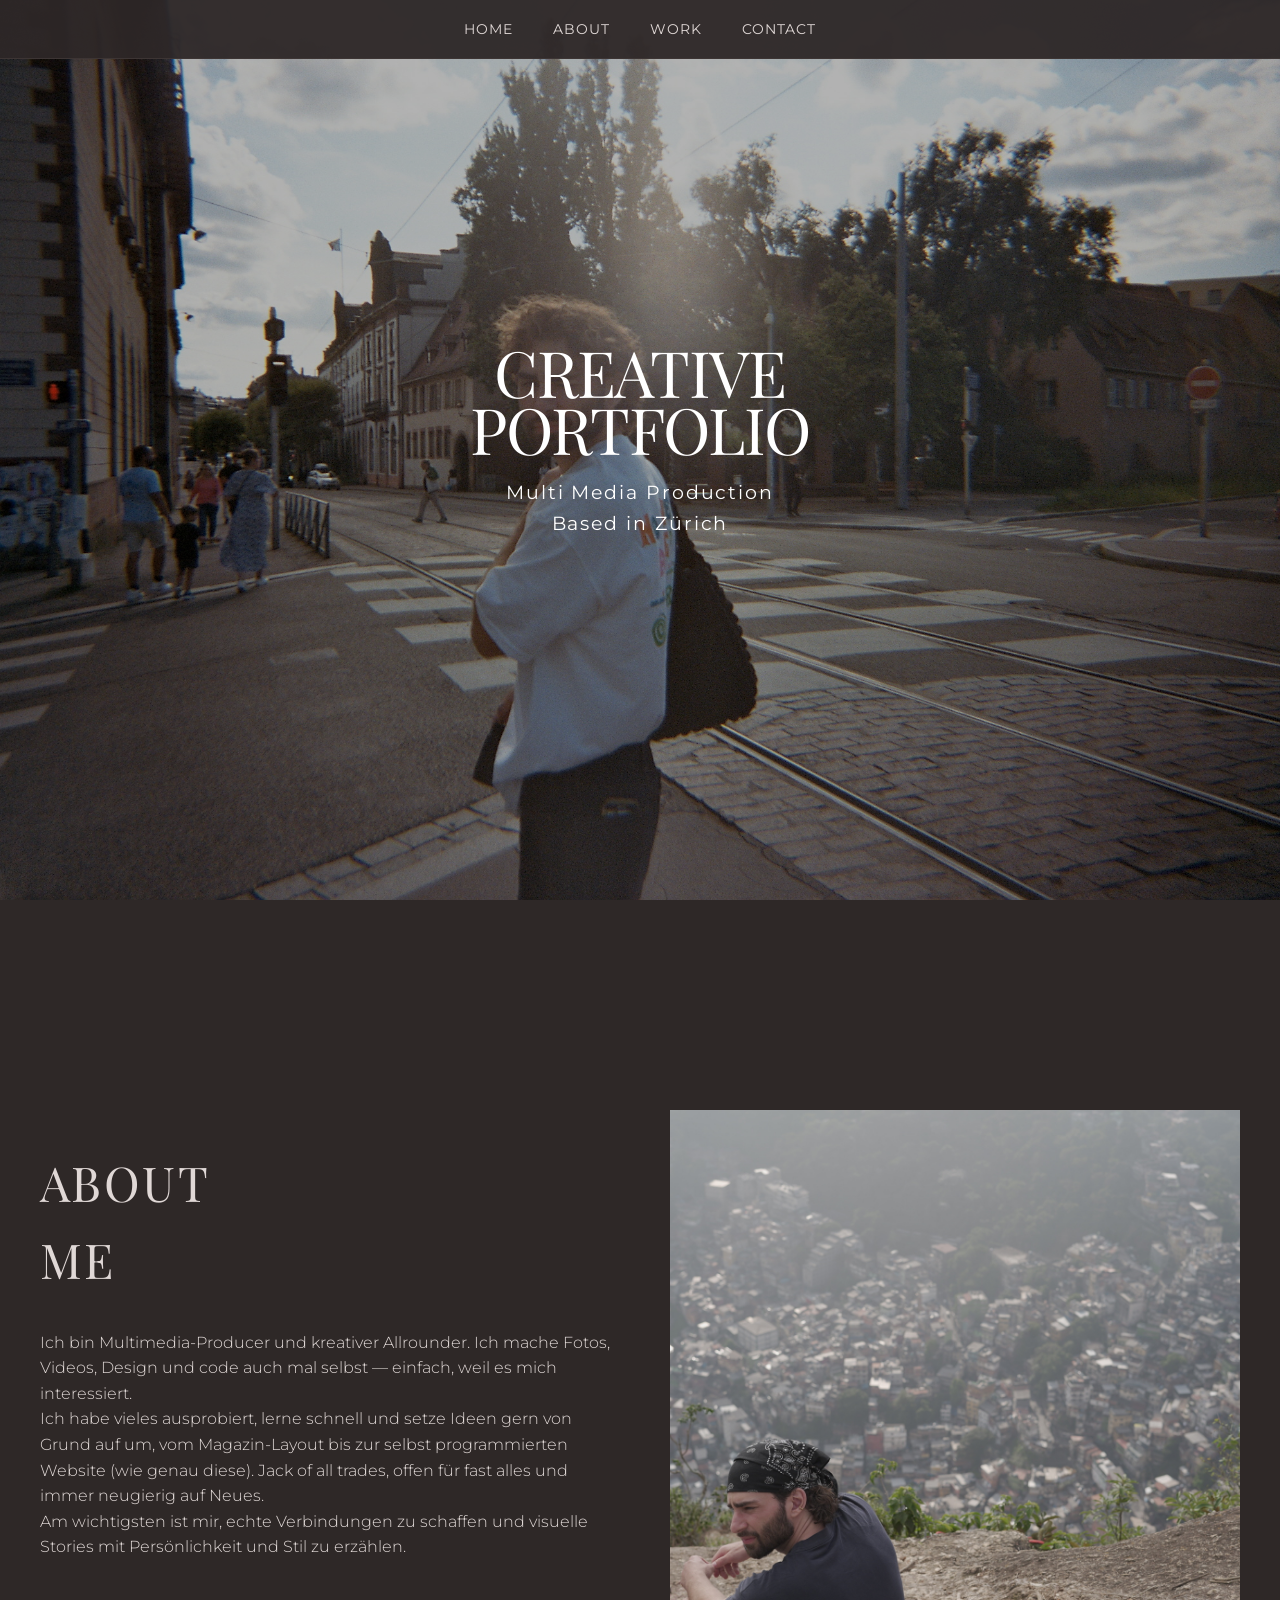
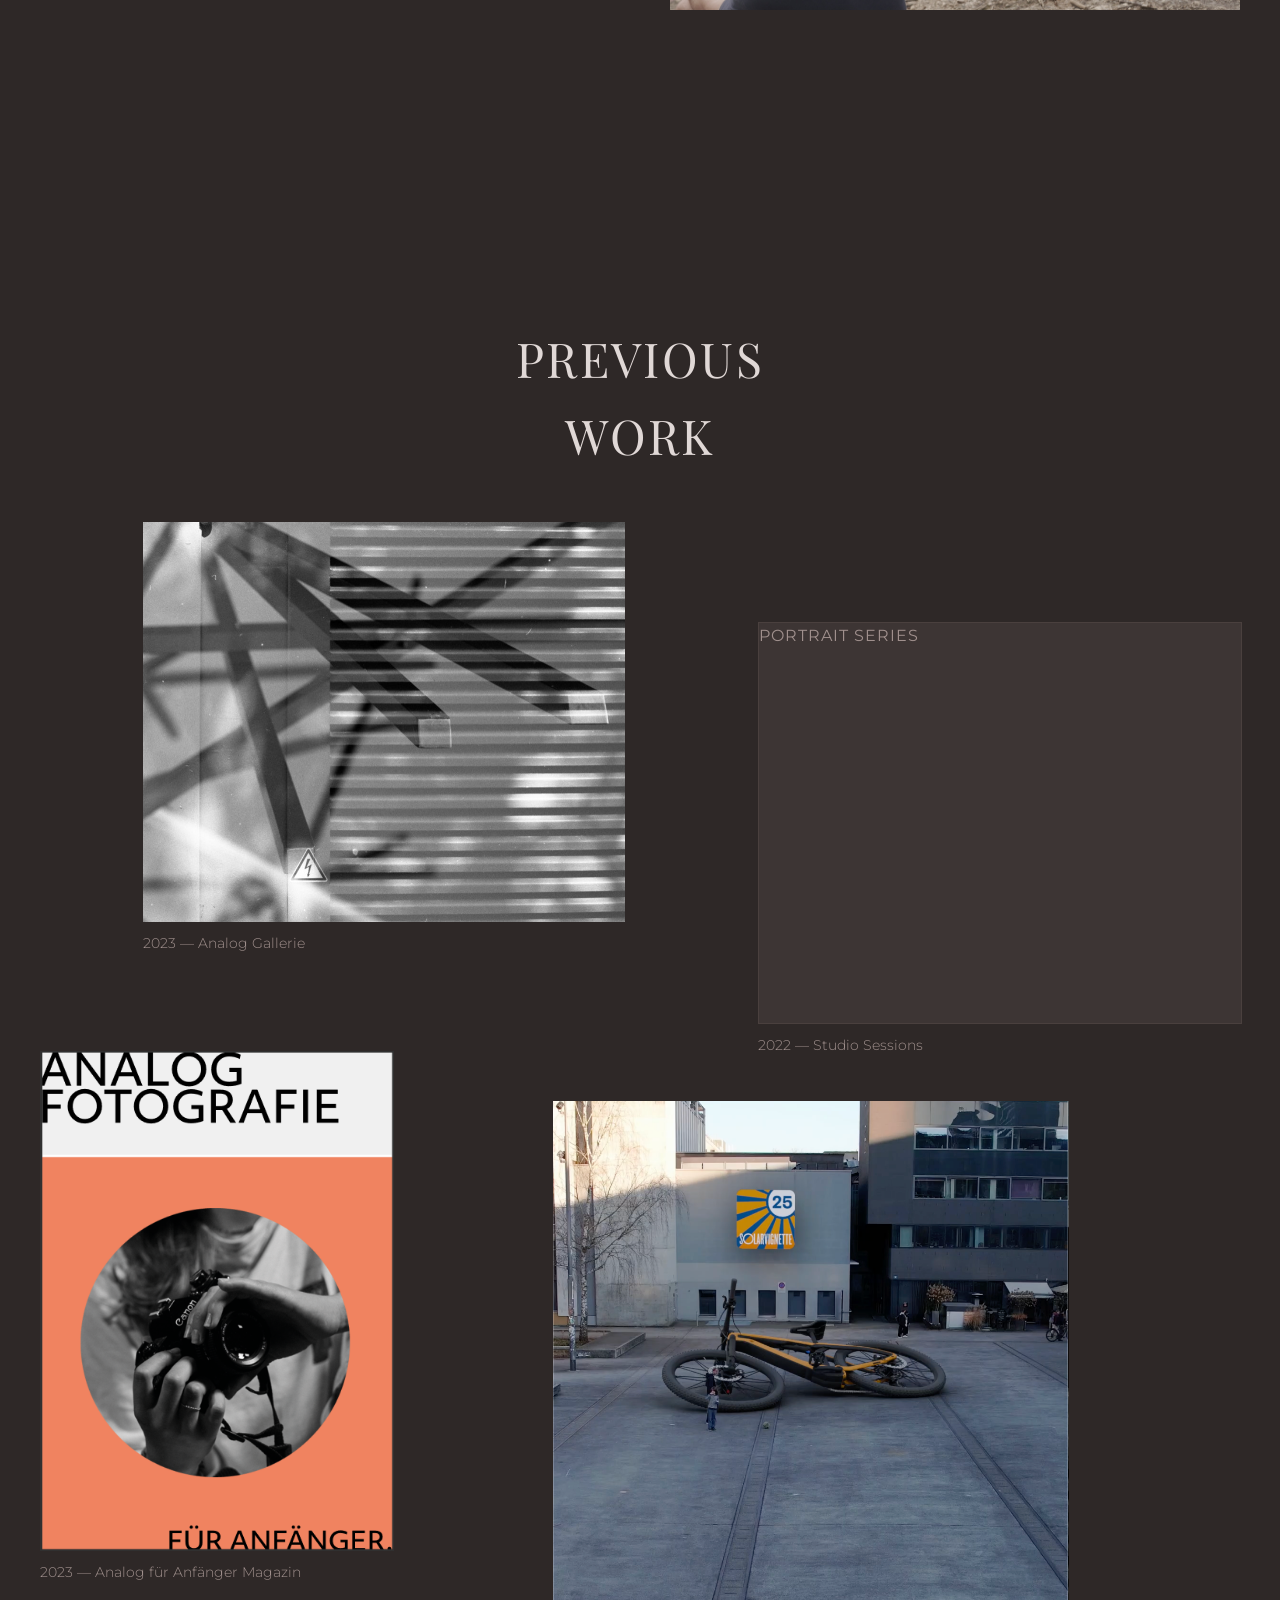
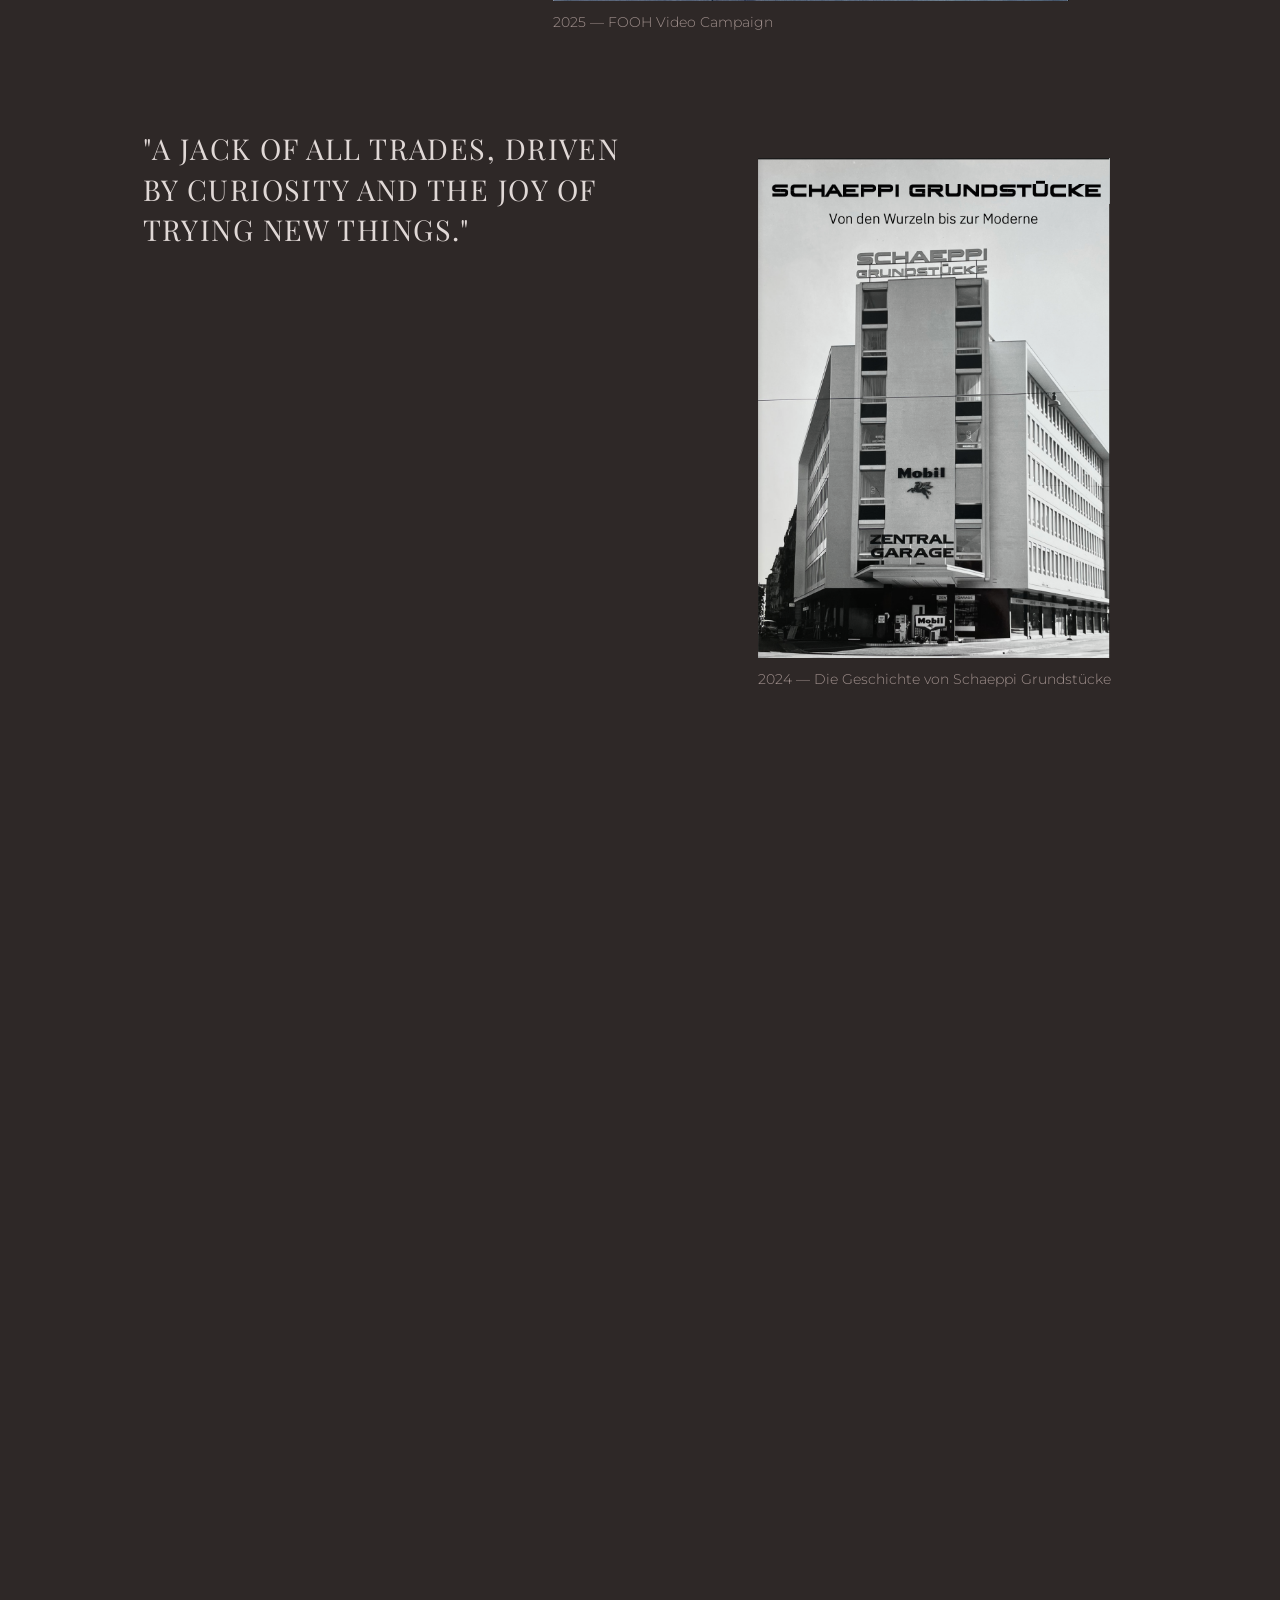
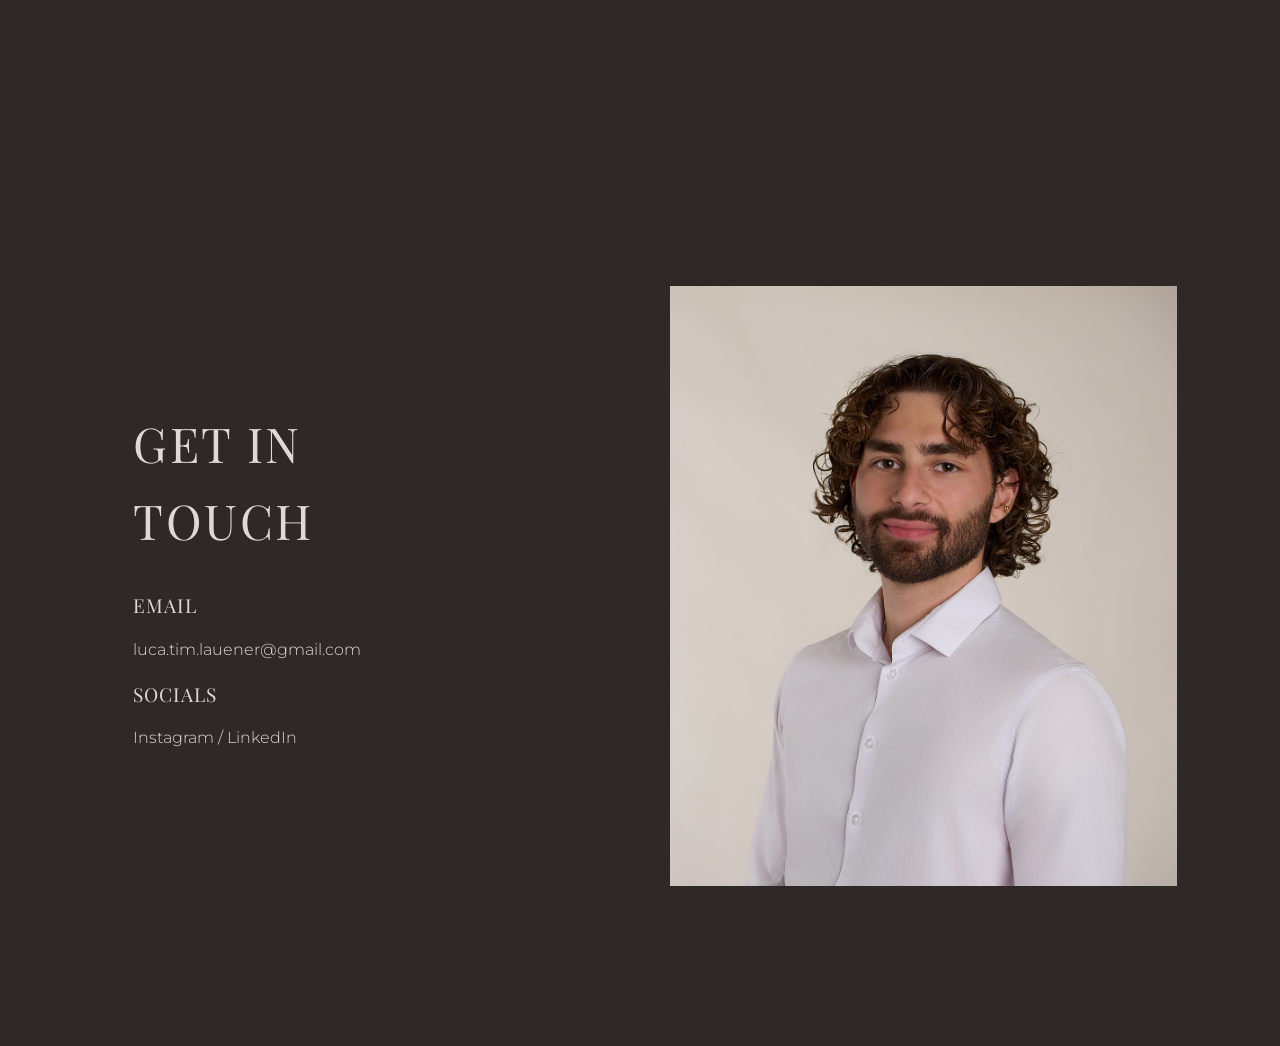
<file: index.html>
<!DOCTYPE html>
<html lang="de">
<head>
    <meta charset="UTF-8">
    <meta name="viewport" content="width=device-width, initial-scale=1.0">
    <title>Luca Tim Lauener - Creative Portfolio</title>
    <link rel="icon" type="image/png" href="bilder/favicon.png">
    <link href="https://fonts.googleapis.com/css2?family=Montserrat:wght@300;400&family=Playfair+Display:ital,wght@0,400;0,700;1,400&display=swap" rel="stylesheet">
    
    <link rel="stylesheet" href="style.css">
</head>
<body>

    <nav>
        <ul>
            <li><a href="#home" class="active">Home</a></li>
            <li><a href="#about">About</a></li>
            <li><a href="#work">Work</a></li>
            <li><a href="#contact">Contact</a></li>
        </ul>
    </nav>

    <section id="home">
        <div class="overlay"></div> 
        <div class="hero-text">
            <h1 class="title-font">CREATIVE<br>PORTFOLIO</h1>
            <p class="subtitle">Multi Media Production<br>Based in Zürich</p>
        </div>
    </section>

    <section id="about">
        <div class="container about-grid">
            <div class="about-text">
                <h2 class="title-font">ABOUT<br>ME</h2>
                <p>Ich bin Multimedia-Producer und kreativer Allrounder. Ich mache Fotos, Videos, Design und code auch mal selbst — einfach, weil es mich interessiert.
   <br>
                    Ich habe vieles ausprobiert, lerne schnell und setze Ideen gern von Grund auf um, vom Magazin-Layout bis zur selbst programmierten Website (wie genau diese). Jack of all trades, offen für fast alles und immer neugierig auf Neues.
    <br>
                    Am wichtigsten ist mir, echte Verbindungen zu schaffen und visuelle Stories mit Persönlichkeit und Stil zu erzählen.</p>
            </div>
            <div class="about-image">
                <img src="bilder/breit.JPG" alt="Portrait Luca">
            </div>
        </div>
    </section>

    <section id="work">
        <div class="container">
            <h2 class="title-font section-title">PREVIOUS<br>WORK</h2>
            <div class="work-grid">
                
                <div class="work-item item-1">
                    <a href="gallery.html" class="work-link">
                        <img src="footage/bild2.jpeg" alt="Analog" class="work-img">
                    </a>
                    <p class="caption">2023 — Analog Gallerie</p>
                </div>

                <div class="work-item item-2">
                    <div class="placeholder work-img"><span>Portrait Series</span></div>
                    <p class="caption">2022 — Studio Sessions</p>
                </div>
                
                <div class="work-item item-3">
                    <a href="https://indd.adobe.com/view/fe891d2e-6f03-49fd-b71a-8bd69b503e7e" target="_blank" class="work-link">
                        <img src="bilder/Heft.png" alt="analog Heft" class="work-img">
                    </a>
                    <p class="caption">2023 — Analog für Anfänger Magazin</p>
                </div>
                
                <div class="work-item item-4">
                    <a href="fooh.html" class="work-link">
                        <img src="bilder/fooh.png" alt="FOOH Video Cover" class="work-img">
                    </a>
                    <p class="caption">2025 — FOOH Video Campaign</p>
                </div>
                
                 <div class="work-item item-quote">
                    <h3 class="quote title-font">"A jack of all trades, driven by curiosity and the joy of trying new things."</h3>
                </div>
                
                 <div class="work-item item-5">
                    <a href="https://youtu.be/vXzLBFr_IZI" target="_blank" class="work-link">
                        <img src="bilder/schaeppi.png" alt="Editorial Concept Schaeppi" class="work-img">
                    </a>
                    <p class="caption">2024 — Die Geschichte von Schaeppi Grundstücke</p>
                </div>

            </div>
        </div>
    </section>

    <section id="experience">
        <div class="container two-column">
            <div class="animate-block animate-from-left">
                <h2 class="title-font">EXPERIENCE</h2>
                <div class="exp-item">
                    <h3>Producion Assistant</h3>
                    <p>2022 - 2023</p>
                </div>
                <div class="exp-item">
                    <h3>Marketing Schaeppi Grundstücke</h3>
                    <p>2024 - 2026</p>
                </div>
            </div>
            <div class="animate-block animate-from-right">
                <h2 class="title-font">EDUCATION</h2>
                <div class="exp-item">
                    <h3>BA Multi Media Production</h3>
                    <p>Fachhochschule Graubünden</p>
                </div>
            </div>
        </div>
    </section>

    <section id="contact">
        <div class="container contact-grid">
            <div class="contact-info">
                <h2 class="title-font">GET IN<br>TOUCH</h2>
                <div class="info-item">
                    <h3>Email</h3>
                    <p><a href="mailto:luca.tim.lauener@gmail.com">luca.tim.lauener@gmail.com</a></p>
                </div>
                <div class="info-item">
                    <h3>Socials</h3>
                    <p><a href="https://www.instagram.com/lluca.t/">Instagram</a> / <a href="https://www.linkedin.com/in/luca-lauener-1614912a8/">LinkedIn</a></p>
                </div>
            </div>
            <img src="bilder/Luca03.png" alt="Kontaktbild Luca" class="contact-image">
        </div>
    </section>

    <script src="script.js"></script>
</body>
</html>
</file>
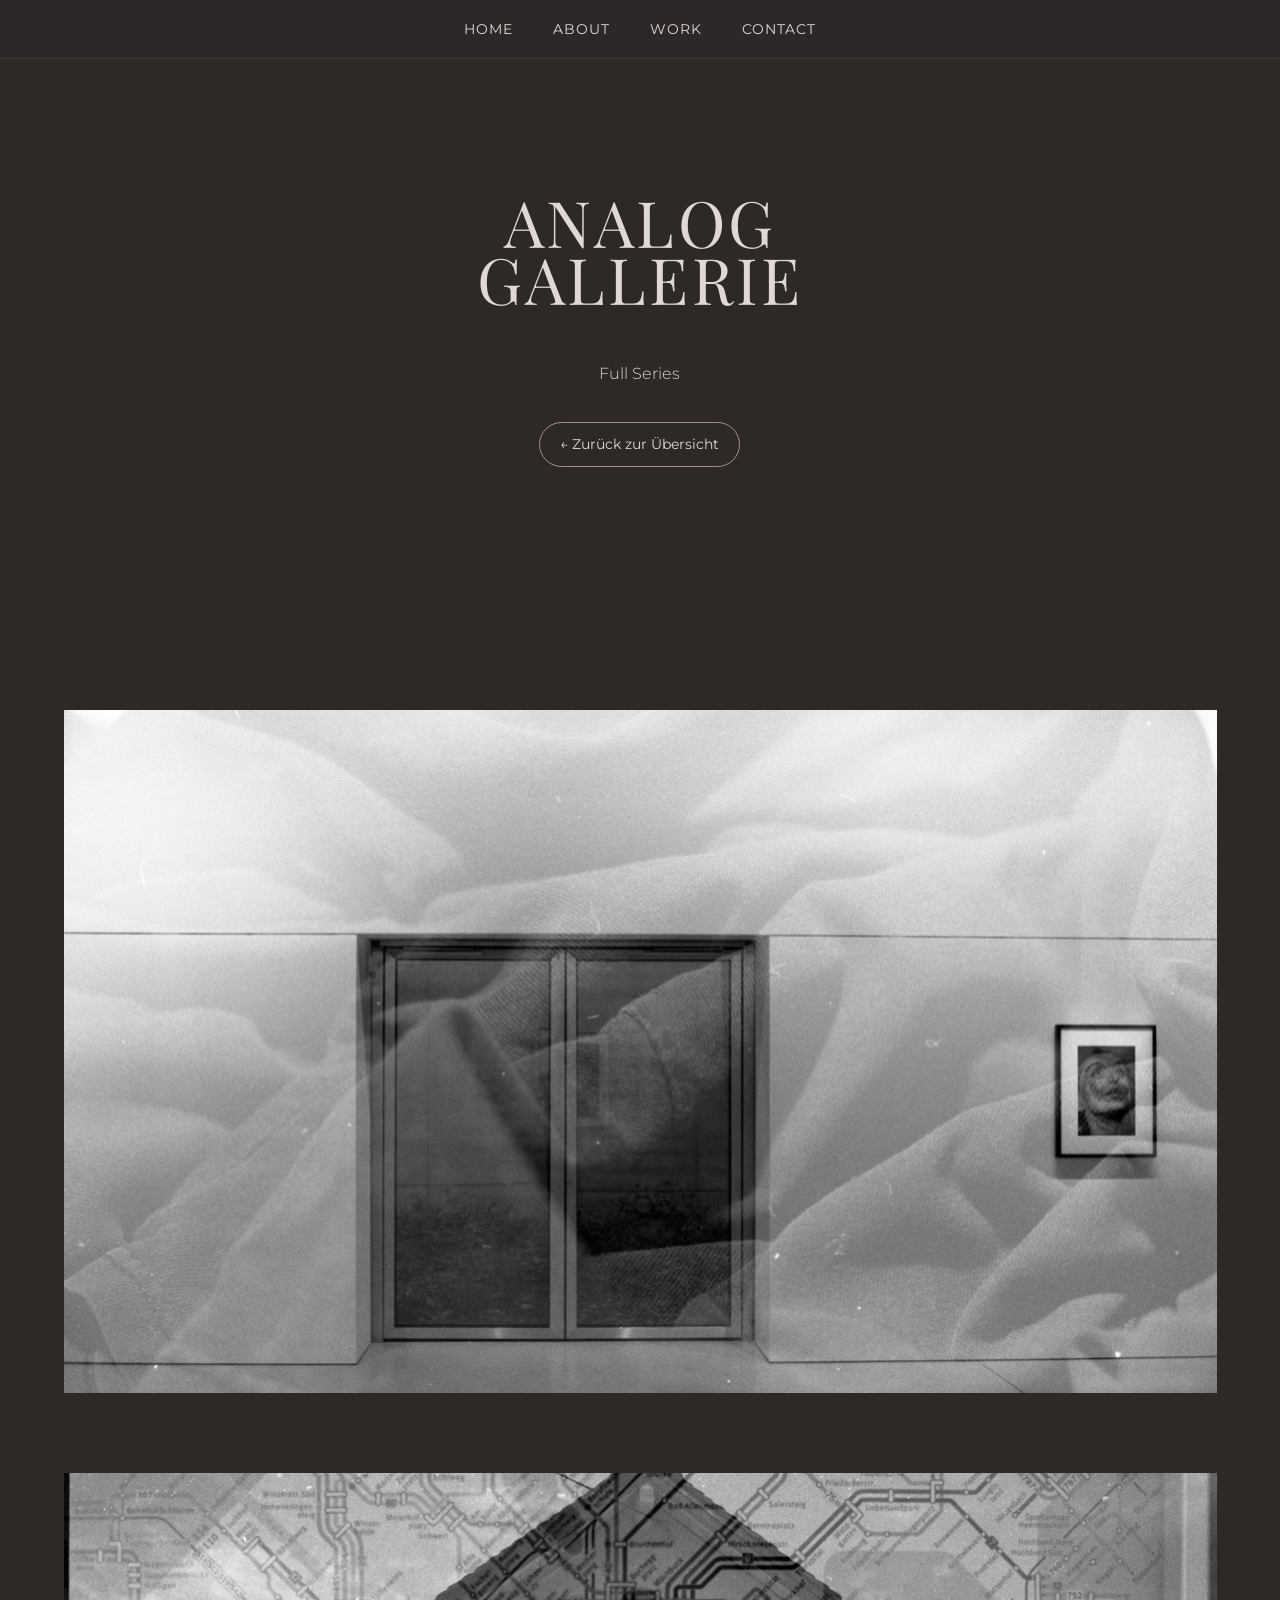
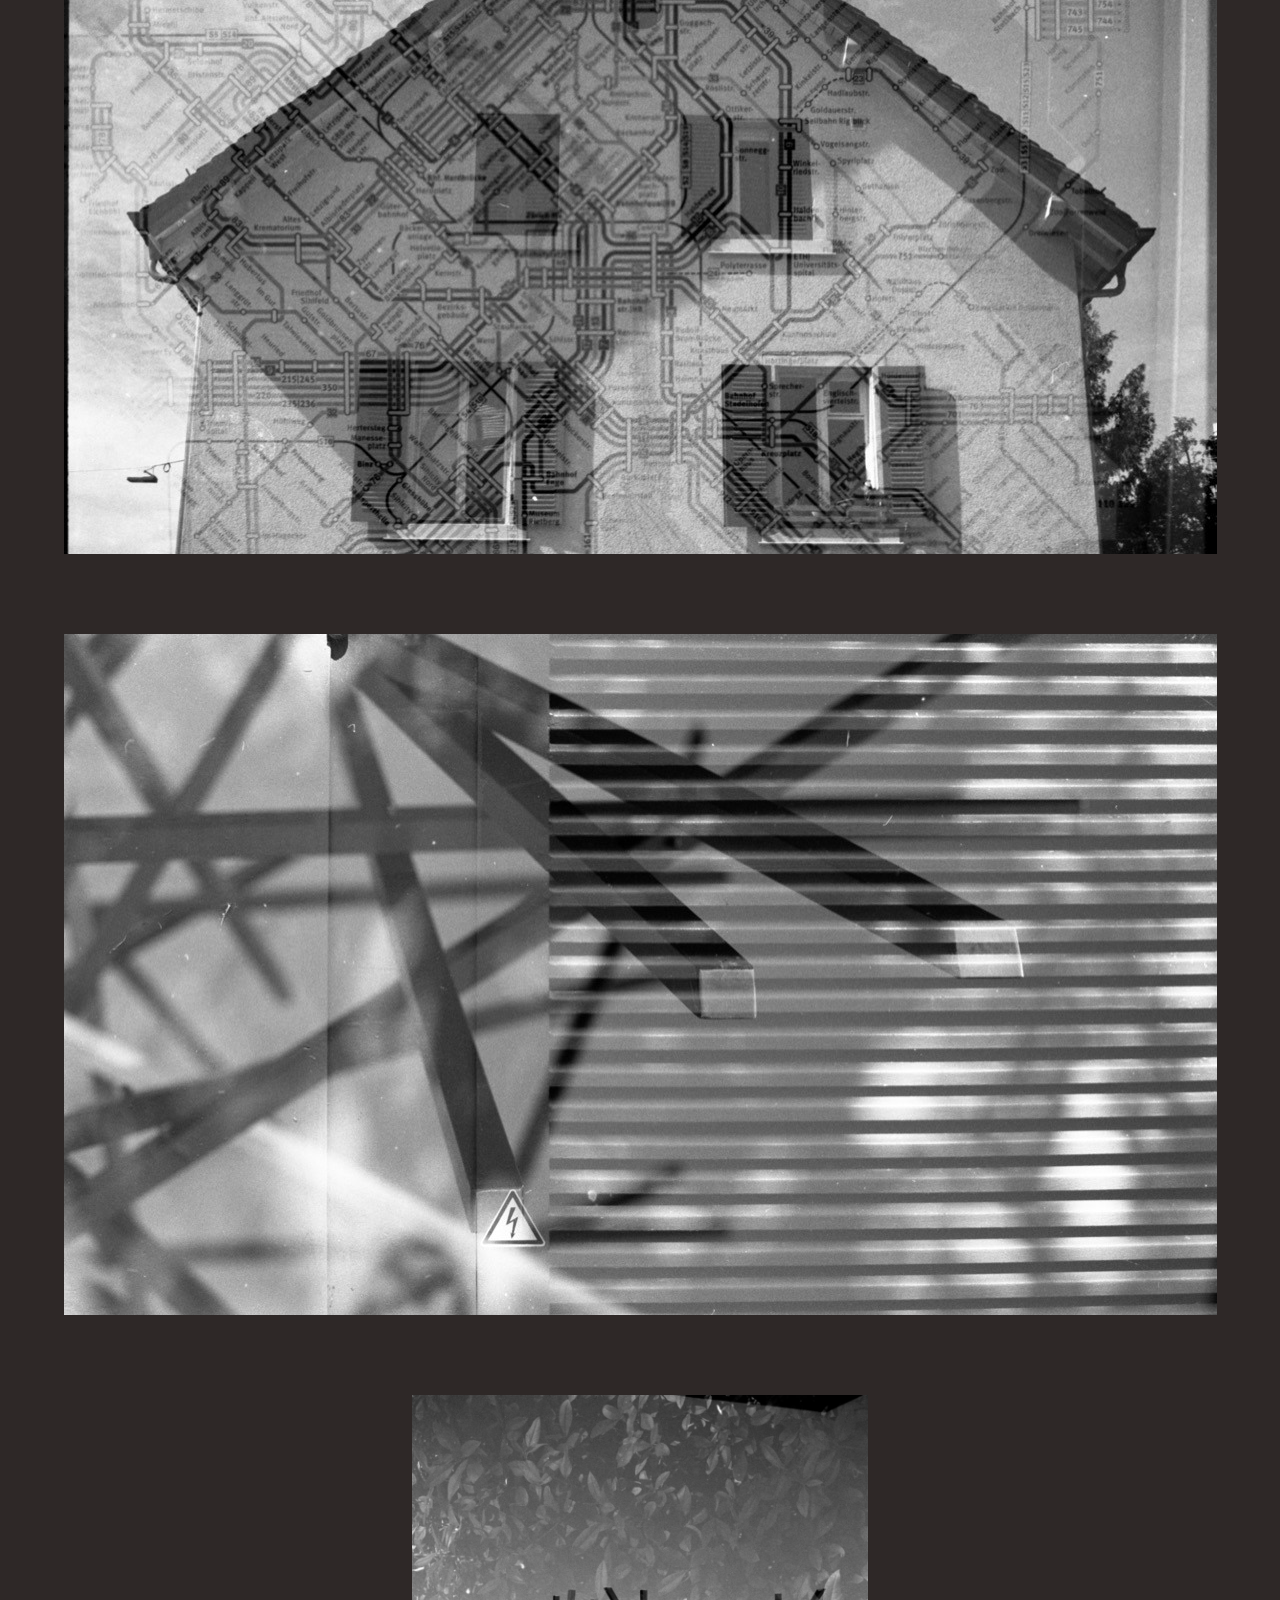
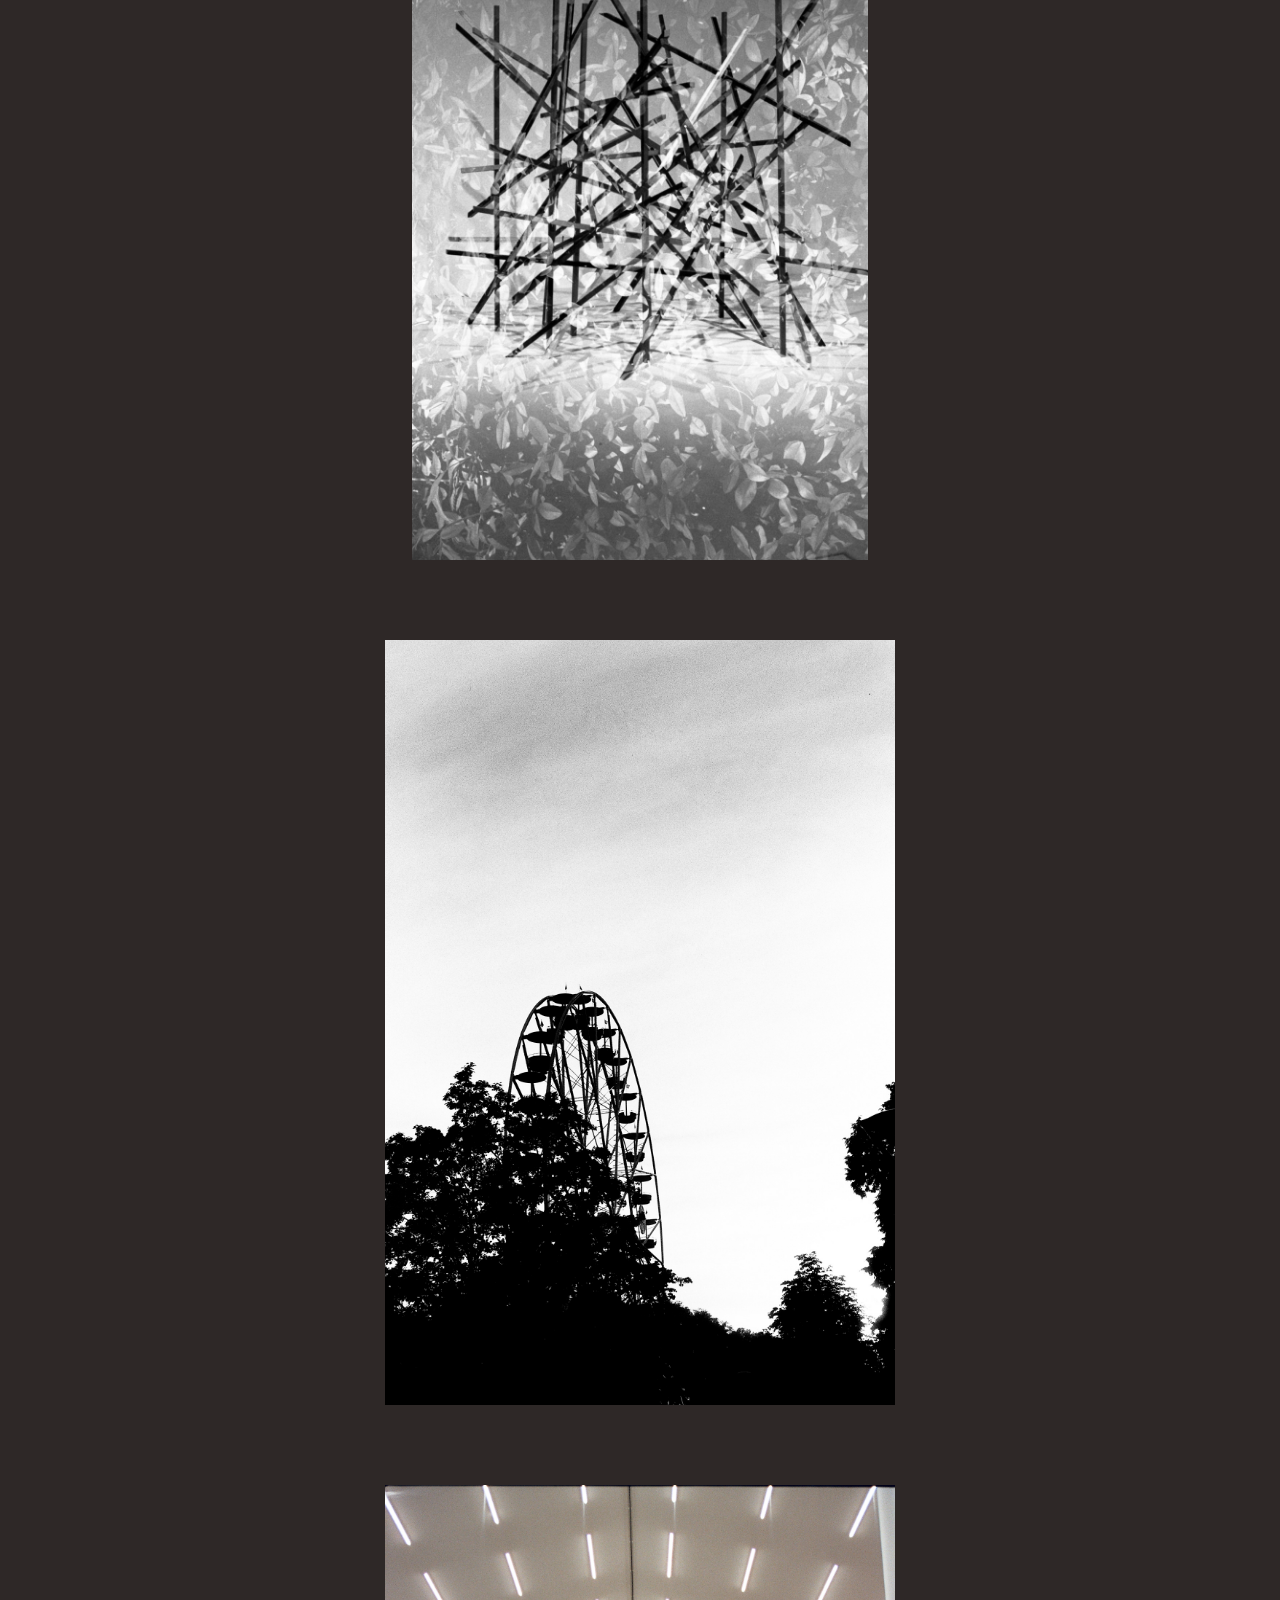
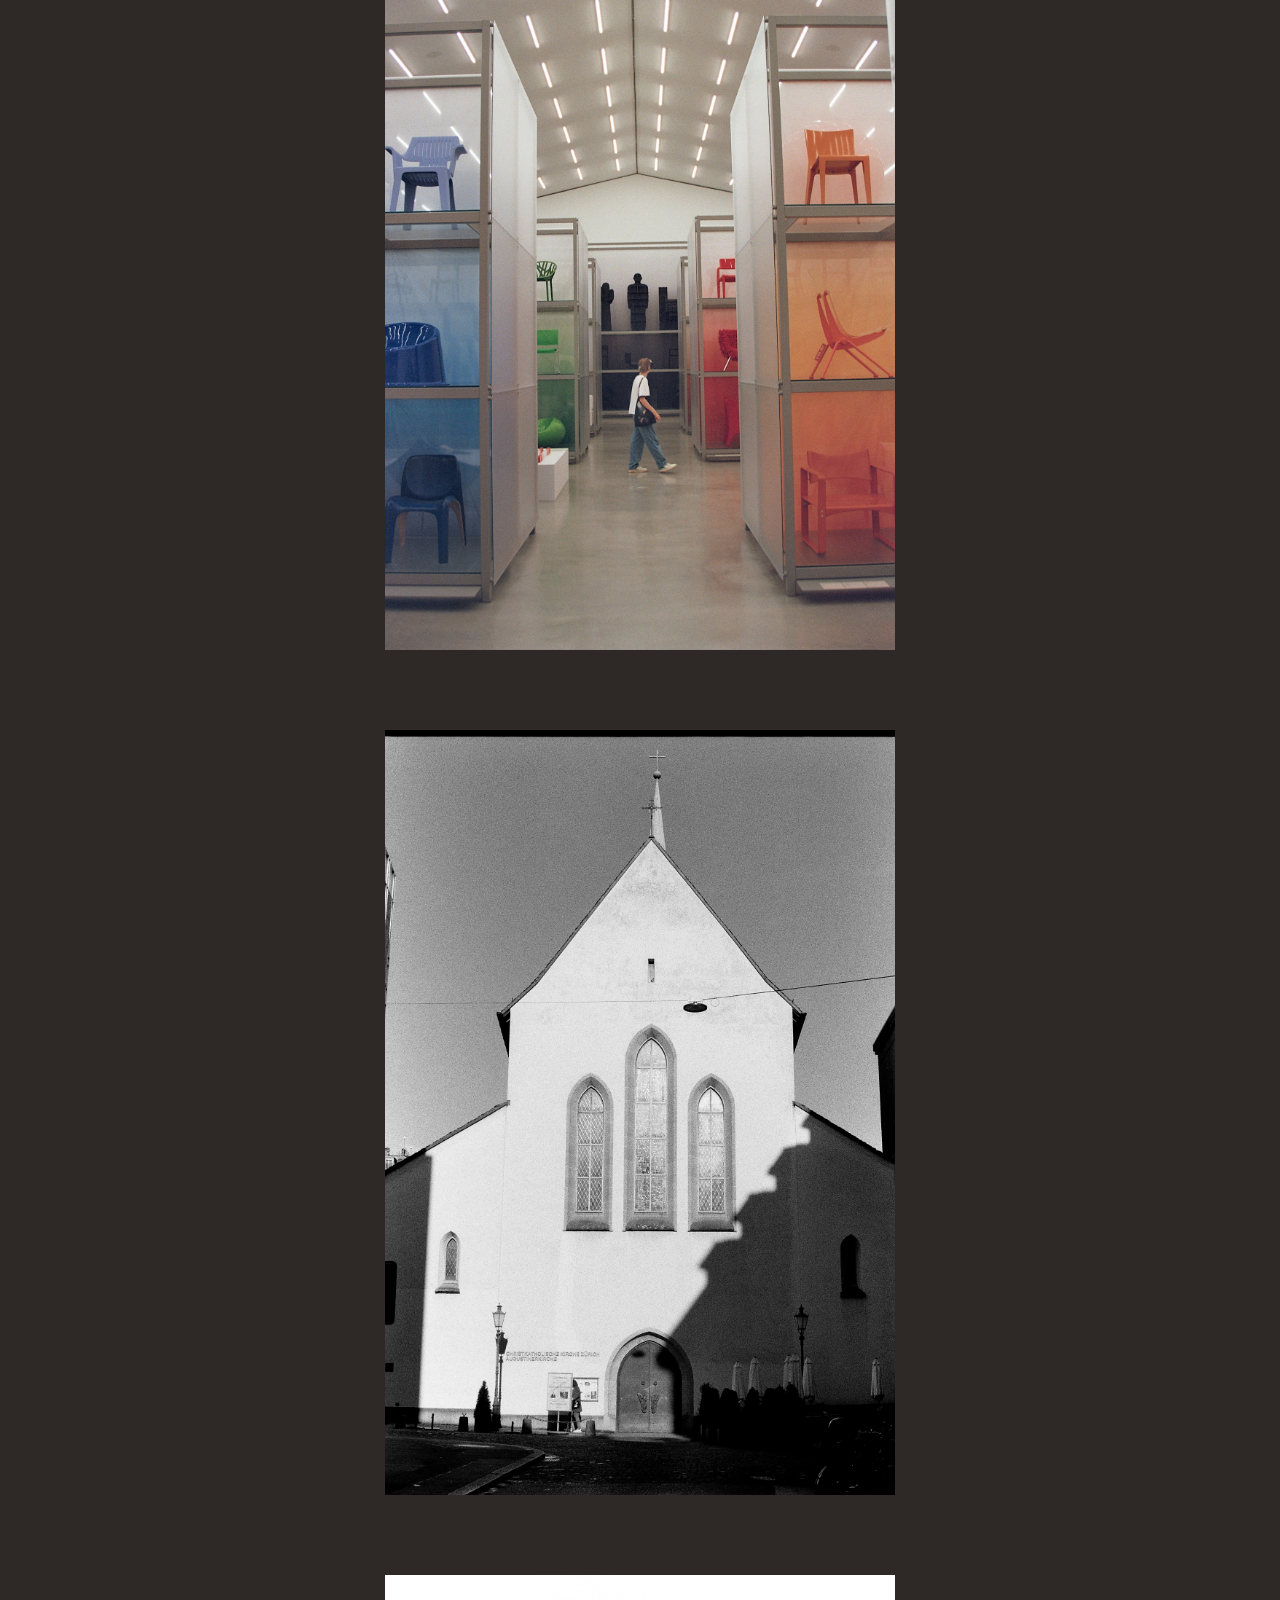
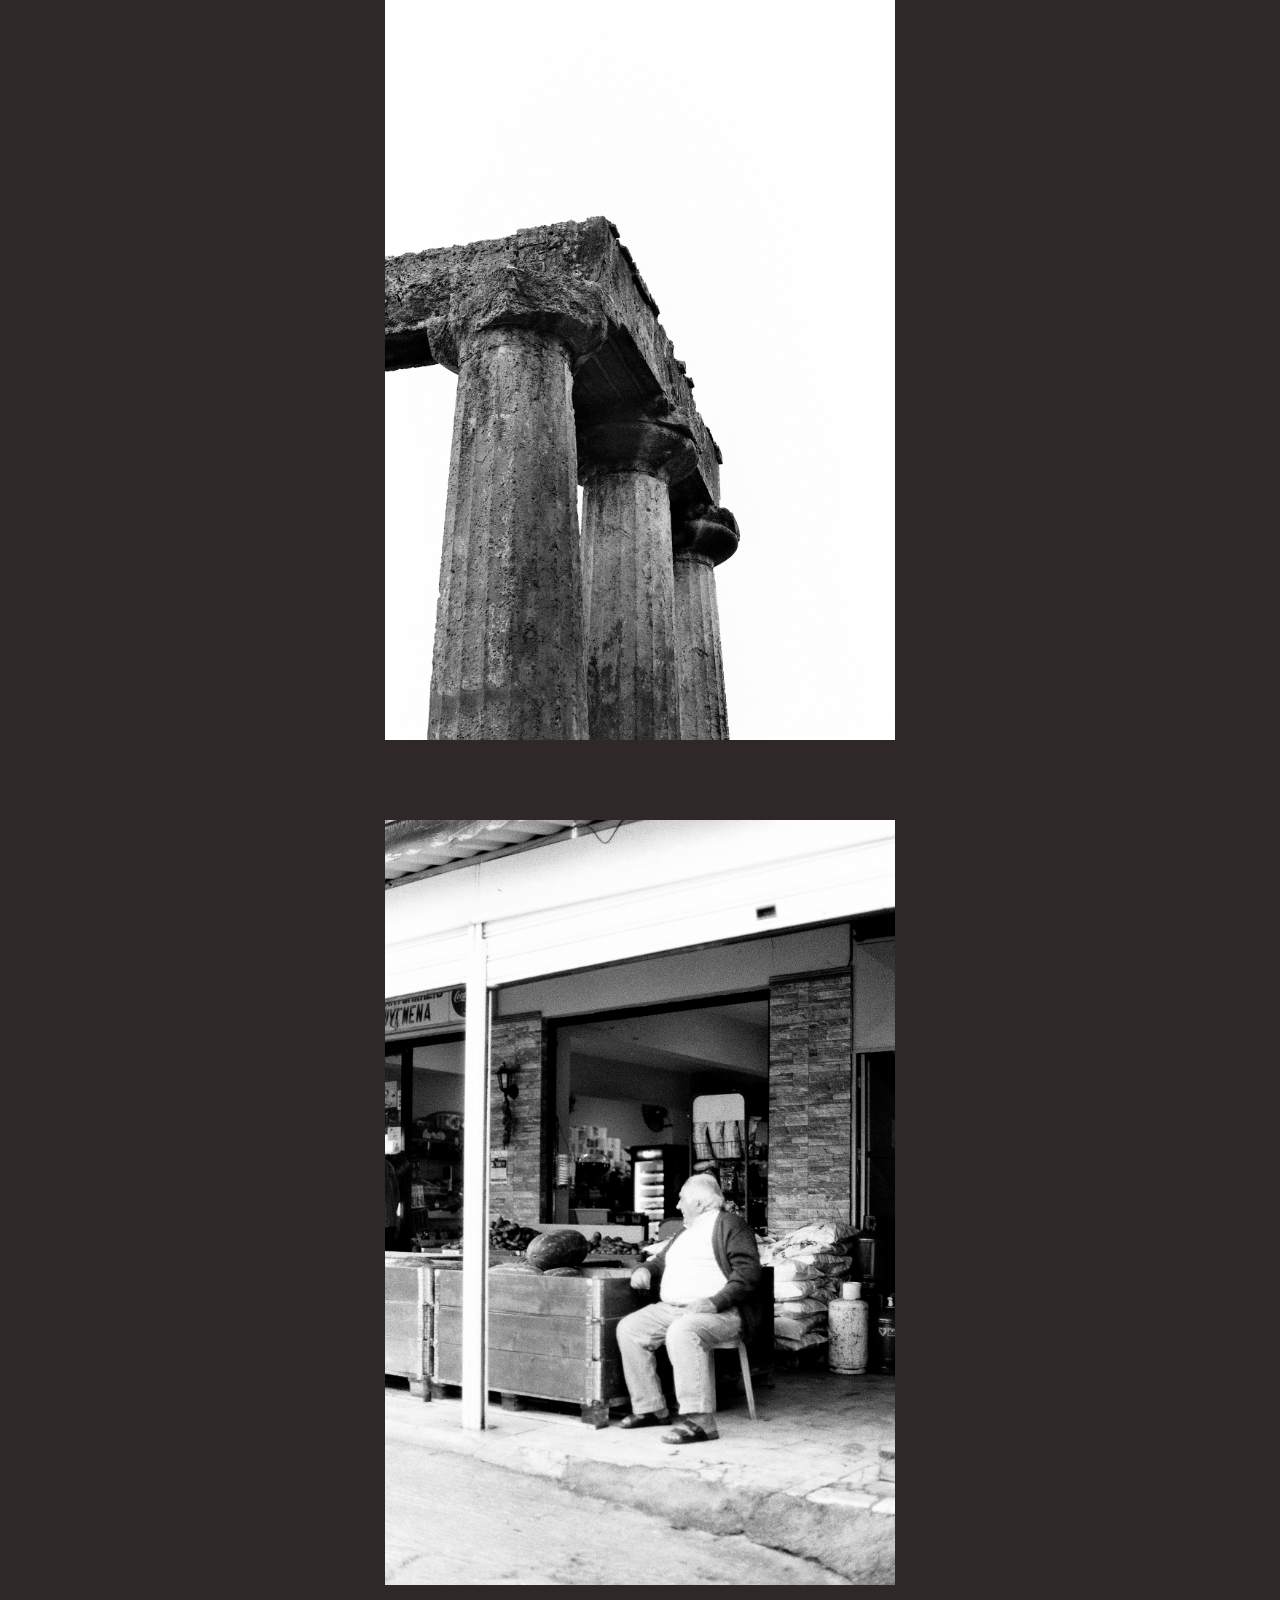
<file: gallery.html>
<!DOCTYPE html>
<html lang="de">
<head>
    <meta charset="UTF-8">
    <meta name="viewport" content="width=device-width, initial-scale=1.0">
    <title>Gallery - Creative Portfolio</title>
    <link rel="icon" type="image/png" href="bilder/favicon.png">
    <link href="https://fonts.googleapis.com/css2?family=Montserrat:wght@300;400&family=Playfair+Display:ital,wght@0,400;0,700;1,400&display=swap" rel="stylesheet">
    <link rel="stylesheet" href="style.css">
</head>
<body>

    <nav>
        <ul>
            <li><a href="index.html#home">Home</a></li>
            <li><a href="index.html#about">About</a></li>
            <li><a href="index.html#work">Work</a></li>
            <li><a href="index.html#contact">Contact</a></li>
        </ul>
    </nav>

    <section class="gallery-header">
        <div class="container">
            <h1 class="title-font">ANALOG<br>GALLERIE</h1>
            <p class="subtitle">Full Series</p>
            <a href="index.html#work" class="back-link">← Zurück zur Übersicht</a>
        </div>
    </section>

    <section class="gallery-content">
        <div class="container gallery-grid">
            
            <div class="gallery-item">
                <img src="footage/bild0.jpeg" alt="Fashion Shot 0" loading="lazy">
            </div>
            <div class="gallery-item">
                <img src="footage/bild1.jpeg" alt="Fashion Shot 1" loading="lazy">
            </div>
            <div class="gallery-item">
                <img src="footage/bild2.jpeg" alt="Fashion Shot 2" loading="lazy">
            </div>
            <div class="gallery-item">
                <img src="footage/bild3.jpeg" alt="Fashion Shot 3" loading="lazy">
            </div>

            <div class="gallery-item">
                <img src="footage/bild4.jpg" alt="Fashion Shot 4" loading="lazy">
            </div>
            <div class="gallery-item">
                <img src="footage/bild5.jpg" alt="Fashion Shot 5" loading="lazy">
            </div>
            <div class="gallery-item">
                <img src="footage/bild6.jpg" alt="Fashion Shot 6" loading="lazy">
            </div>
            <div class="gallery-item">
                <img src="footage/bild7.jpg" alt="Fashion Shot 7" loading="lazy">
            </div>
             <div class="gallery-item">
                <img src="footage/bild8.jpg" alt="Fashion Shot 8" loading="lazy">
            </div>

        </div>
    </section>

</body>
</html>
</file>
<file: style.css>
/* --- Variablen & Grundeinstellungen --- */
:root {
    --bg-color: #2e2827; 
    --text-color: #e0d8d6; 
    --accent-color: #a0908d; 
    --font-serif: 'Playfair Display', serif;
    --font-sans: 'Montserrat', sans-serif;
}

html {
    scroll-behavior: smooth;
}

body {
    margin: 0;
    background-color: var(--bg-color);
    color: var(--text-color);
    font-family: var(--font-sans);
    line-height: 1.6;
    overflow-x: hidden;
}

/* --- Typografie --- */
h1, h2, h3, .title-font {
    font-family: var(--font-serif);
    font-weight: 400;
    text-transform: uppercase;
    letter-spacing: 0.05em;
    margin-top: 0;
}

h1 { font-size: 4rem; line-height: 0.9; }
h2 { font-size: 3rem; margin-bottom: 2rem; }
h3 { font-size: 1.2rem; margin-bottom: 0.5rem; color: var(--text-color); }
p { font-weight: 300; }
a { color: var(--text-color); text-decoration: none; transition: color 0.3s ease; }
a:hover { color: var(--accent-color); }

/* --- Layout Helfer --- */
.container {
    max-width: 1200px;
    margin: 0 auto;
    padding: 0 20px;
}

section {
    padding: 100px 0;
    min-height: 80vh;
    display: flex;
    flex-direction: column;
    justify-content: center;
}

/* Platzhalter-Style */
.placeholder {
    background-color: #3d3534;
    display: flex;
    justify-content: center;
    align-items: center;
    color: var(--accent-color);
    font-family: var(--font-sans);
    text-transform: uppercase;
    letter-spacing: 1px;
    border: 1px solid #4a403e;
    width: 100%; 
}

/* --- Navigation --- */
nav {
    position: fixed;
    top: 0;
    width: 100%;
    background: rgba(46, 40, 39, 0.95);
    padding: 1rem 0;
    z-index: 100;
    border-bottom: 1px solid #3d3534;
}

nav ul {
    display: flex;
    justify-content: center;
    list-style: none;
    margin: 0;
    padding: 0;
}

nav ul li { margin: 0 20px; }
nav ul li a { font-size: 0.9rem; text-transform: uppercase; letter-spacing: 1px; }

/* --- Home Sektion (Hero - Zentriert) --- */
#home {
    background-image: url('bilder/header.JPG'); 
    background-size: cover;
    background-position: center;
    background-repeat: no-repeat;
    background-attachment: fixed;
    height: 100vh;
    width: 100%;
    display: flex;
    align-items: center;       
    justify-content: center; 
    padding-left: 0;         
    box-sizing: border-box;    
    position: relative;
}

.overlay {
    position: absolute;
    top: 0; left: 0; width: 100%; height: 100%;
    background: rgba(0, 0, 0, 0.3); 
    z-index: 1;
}

.hero-text {
    position: relative;
    z-index: 2;
    color: #ffffff;
    text-align: center; 
    max-width: 900px;
}

.hero-text h1 {
    text-align: center; 
    letter-spacing: -0.02em;
    margin-bottom: 15px;
}

.hero-text .subtitle {
    font-size: 1.2rem;
    font-weight: 400;
    letter-spacing: 0.1em;
}

/* --- About Sektion --- */
.about-grid {
    display: grid;
    grid-template-columns: 1fr 1fr;
    gap: 60px;
    align-items: center;
}

.about-image {
    width: 100%;
    max-height: 500px; 
    overflow: hidden;
    display: flex;
    justify-content: center;
}

.about-image img {
    width: 100%;
    height: 500px; 
    object-fit: cover; 
    object-position: center;
}

/* --- Work Sektion (Grid) --- */
.section-title { text-align: center; margin-bottom: 3rem; }

.work-grid {
    display: grid;
    grid-template-columns: repeat(12, 1fr);
    gap: 30px;
}

.work-item { grid-column: span 6; }

/* Link um das Bild */
.work-link {
    display: block;
    transition: transform 0.3s ease;
    cursor: pointer;
    width: 100%;
}
.work-link:hover {
    transform: scale(1.02);
    opacity: 0.95;
}

/* Das Bild im Grid (Standard) */
.work-img { 
    height: 400px; 
    margin-bottom: 10px; 
    width: 100%; 
    object-fit: cover;
    object-position: center;
    display: block;
}

.caption { 
    font-size: 0.9rem; 
    color: var(--accent-color);
    text-align: left; /* Stellt sicher, dass Text linksbündig ist */
    margin-top: 10px; /* Kleiner Abstand zum Bild */
}

/* Grid Layout Positionen */
.item-1 { grid-column: 2 / span 5; }
.item-2 { grid-column: 8 / span 5; margin-top: 100px; }
.item-3 { grid-column: 1 / span 4; margin-top: -50px; }
.item-4 { grid-column: 6 / span 6; }
.item-quote { grid-column: 2 / span 5; margin-top: 50px; }
.item-quote .quote { font-size: 1.8rem; line-height: 1.4; }
.item-5 { grid-column: 8 / span 4; margin-top: 80px; }

/* --- SPEZIAL-ANPASSUNG (Links-Bündig Fix) --- */
/* Item 3 (Heft), Item 4 (FOOH), Item 5 (Schaeppi) */
.item-3 .work-img,
.item-4 .work-img,
.item-5 .work-img {
    object-fit: contain !important; 
    height: auto !important;
    max-height: 500px; 
    background: none;
    
    /* WICHTIG: Das Bild wird jetzt LINKS ausgerichtet, statt zentriert */
    object-position: left center !important; 
}

/* --- Experience --- */
.two-column {
    display: grid;
    grid-template-columns: 1fr 1fr;
    gap: 50px;
    margin-bottom: 80px;
}
.exp-item { margin-bottom: 2rem; }

/* --- Contact --- */
.contact-grid {
    display: grid;
    grid-template-columns: 1fr 1fr;
    gap: 60px;
    align-items: center;
}
.contact-image { 
    height: auto; 
    width: 100%; 
    max-height: 600px;
    object-fit: contain; 
}
.contact-info { padding-left: 30px; }

/* --- GALLERY SEITE Styles --- */
.gallery-header {
    min-height: 40vh; 
    padding-top: 150px;
    text-align: center;
}

.back-link {
    display: inline-block;
    margin-top: 20px;
    font-size: 0.9rem;
    border: 1px solid var(--accent-color);
    padding: 10px 20px;
    border-radius: 50px;
}

.gallery-grid {
    display: grid;
    grid-template-columns: 1fr; 
    gap: 80px;
    padding-bottom: 100px;
}

.gallery-item img {
    width: 100%;
    height: auto;
    display: block;
    max-height: 85vh; 
    object-fit: contain;
    margin: 0 auto;
}

/* --- SCROLL ANIMATION CSS (Basis) --- */
.animate-block {
    transition: transform 0.1s linear, opacity 0.1s linear;
    opacity: 0; 
    will-change: transform, opacity; 
}

/* --- Mobile Anpassungen --- */
@media (max-width: 900px) {
    h1 { font-size: 2.5rem; }
    h2 { font-size: 2.2rem; }
    
    #home { padding-left: 0; }
    
    .about-grid, .two-column, .contact-grid { 
        grid-template-columns: 1fr; 
        text-align: center; 
    }
    
    .about-image { max-height: 350px; }
    .about-image img { height: 350px; }
    
    .contact-info { padding-left: 0; }
    
    .work-grid { display: flex; flex-direction: column; }
    
    .work-item, .item-1, .item-2, .item-3, .item-4, .item-quote, .item-5 { 
        margin: 0 0 40px 0; 
        width: 100%; 
    }
    .item-3 { margin-top: 0; }

    /* Animation am Handy aus */
    .animate-block {
        opacity: 1 !important;
        transform: none !important;
        transition: none !important;
    }
}
</file>
